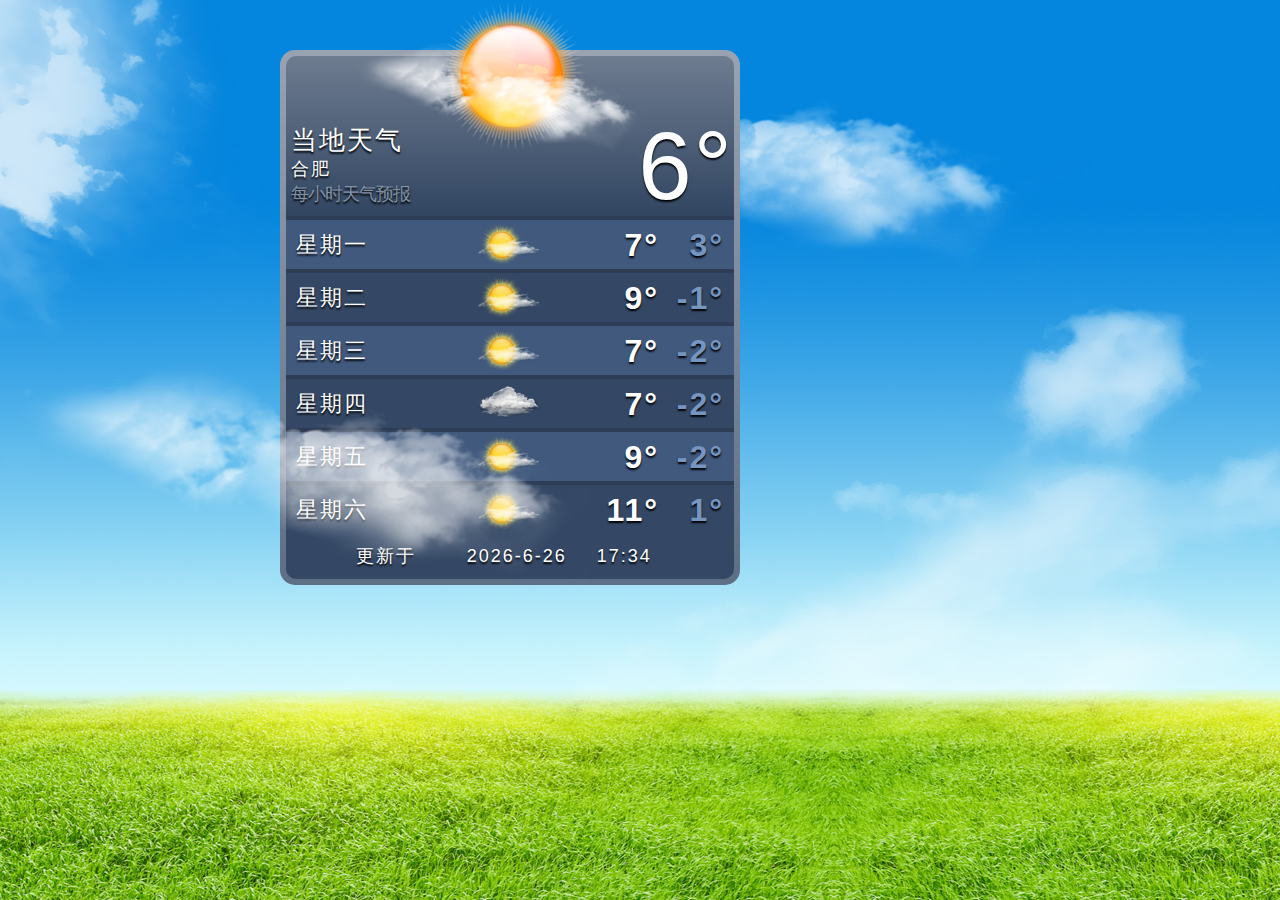
<file: index.html>
<!DOCTYPE html PUBLIC "-//W3C//DTD XHTML 1.0 Transitional//EN" "http://www.w3.org/TR/xhtml1/DTD/xhtml1-transitional.dtd">
<html xmlns="http://www.w3.org/1999/xhtml">
<head>
<meta http-equiv="Content-Type" content="text/html; charset=utf-8" />
<title>言好事网</title>
<link type="text/css" href="pc/css/lanrenzhijia.css" rel="stylesheet" />
</head>
<body>
<div id="mainBody">
  <div id="cloud1" class="cloud"></div>
  <div id="cloud2" class="cloud"></div>
</div>
<div id="weather"><img src="pc/img/cloud.png" width="300"/></div>
<table cellspacing="0">
  <thead>
    <tr>
      <td style="border-top-left-radius:10px;"><div class="paraLeft" id="local">当地天气</div>
        <div class="paraLeft" id="city">合肥</div>
        <div class="paraLeft" id="hour">每小时天气预报</div></td>
      <td>&nbsp;</td>
      <td style="border-top-right-radius:10px;"><div id="temper">6°</div></td>
    </tr>
  </thead>
  <tbody>
    <tr>
      <td>星期一</td>
      <td><img src="pc/img/sunshine_0.png"/></td>
      <td><span class="blue">3°</span><span>7°</span></td>
    </tr>
    <tr class="even">
      <td>星期二</td>
      <td><img src="pc/img/sunshine_0.png" /></td>
      <td><span class="blue">-1°</span><span>9°</span></td>
    </tr>
    <tr>
      <td>星期三</td>
      <td><img src="pc/img/sunshine_0.png" /></td>
      <td><span class="blue">-2°</span><span>7°</span></td>
    </tr>
    <tr class="even">
      <td>星期四</td>
      <td><img src="pc/img/cloudys_0.png"  /></td>
      <td><span class="blue">-2°</span><span>7°</span></td>
    </tr>
    <tr>
      <td>星期五</td>
      <td><img src="pc/img/sunshine_0.png" /></td>
      <td><span class="blue">-2°</span><span>9°</span></td>
    </tr>
    <tr class="even">
      <td>星期六</td>
      <td><img src="pc/img/sunshine_0.png" /></td>
      <td><span class="blue">1°</span><span>11°</span></td>
    </tr>
  </tbody>
  <tfoot>
    <tr>
      <td style="border-bottom-left-radius:10px;"><div class="paraLeft" id="update">更新于</div></td>
      <td><span id="time1"></span></td>
      <td  style="border-bottom-right-radius:10px;"><span id="time2"></span></td>
    </tr>
  </tfoot>
</table>
<script src="pc/js/jquery-1.7.min.js" type="text/javascript" ></script>
<script src="pc/js/lanrenzhijia.js" type="text/javascript"></script>
</div>
</body>
</html>
</file>
<file: pc/css/lanrenzhijia.css>
@charset "utf-8";
/* 代码整理：懒人之家 */
* {
	margin:0;
	padding:0;
}
body, html {
	width:100%;
	height:100%;
}
body {
	background:url("../img/body_bg.jpg") repeat-x;
}
#mainBody {
	position:relative;
	width:100%;
	height:100%;
}
.cloud {
	position:absolute;
	top:0px;
	left:0px;
	width:100%;
	height:100%;
	background:url("../img/cloud.png") no-repeat;
	z-index:1;
	opacity:0.8;
}
#cloud2 {
	z-index:3;
}
#weather {
	background:url(../img/sun.png) no-repeat;
	border-radius:90px;
	width:150px;
	height:150px;
	position:absolute;
	left:440px;
	top:0px;
	z-index:2;
}
#weather img {
	margin:30px -90px;
}
table {
	background:#98A2B0; /* default background for browsers without gradient support */
	/* css3 */
    background:-webkit-gradient(linear, 0 0, 0 90%, from(#98A2B0), to(#5E6E84));
	background:-moz-linear-gradient(#98A2B0, #5E6E84);
	background:-o-linear-gradient(#98A2B0, #5E6E84);
	background:linear-gradient(#98A2B0, #5E6E84);
	margin:50px auto 0;
	position:absolute;
	top:0;
	left:280px;
	z-index:1;
	width:460px;
	padding:6px;
	border-radius:15px;
	color:#FFF;
	letter-spacing:2px;
	text-shadow:0 2px 2px #000;
	overflow:hidden;/* box-shadow:0 0 14px #FFE491,0 0 24px #FFE491;*/
}
/* thead tfoot*/
thead tr {
	height:160px;
	background:#314561; /* default background for browsers without gradient support */
	/* css3 */
    background:-webkit-gradient(linear, 0 0, 0 30%, from(#6E7C90), to(#314561));
	background:-moz-linear-gradient(#6E7C90, #314561);
	background:-o-linear-gradient(#6E7C90, #314561);
	background:linear-gradient(#6E7C90, #314561);
	border-top-right-radius:10px;
	border-top-left-radius:10px;
}
tfoot tr {
	background:#344865;
	height:45px;
	border-bottom-right-radius:10px;
	border-bottom-left-radius:10px;
}
/* tbody */

tbody tr {
	background:#40597D;
	height:50px;
}
tbody tr.even {
	background:#344865;
}
tbody td {
	width:165px;
	border-top:4px solid #2D3D56;
	font:22px "黑体";
	line-height:30px;
	padding:2px 10px;
}
tbody td img {
	margin-left:50px;
	width:65px;
	height:45px;
}
/* paragram */

.paraLeft {
	float:left;
	margin:5px 0 0 5px;
}
#local {
	font:26px "黑体";
	line-height:26px;
	margin-top:60px;
}
#city {
	font:18px "黑体";
	line-height:20px;
}
#hour {
	font:18px "黑体";
	line-height:20px;
	color:#8191A4;
	letter-spacing:-1px;
}
#temper {
	height:100px;
	margin-top:60px;
	float:right;
	font:96px Arial, Helvetica, sans-serif;
	line-height:100px;
	text-align:right;
	margin-left:5px;
}
#update {
	font:18px "黑体";
	line-height:45px;
	width:auto;
	height:45px;
	margin:0;
	float:right;
}
span#time1, span#time2 {
	font:18px Arial, Helvetica, sans-serif;
	width:auto;
	height:45px;
	line-height:45px;
	margin:0 15px;
	float:right;
}
span#time2 {
	float:left;
}
span {
	float:right;
	width:60px;
	font:bolder 32px Arial, Helvetica, sans-serif;
	line-height:30px;
	text-align:right;
	margin-left:5px;
}
span.blue {
	color:#7696C1;
}
</file>
